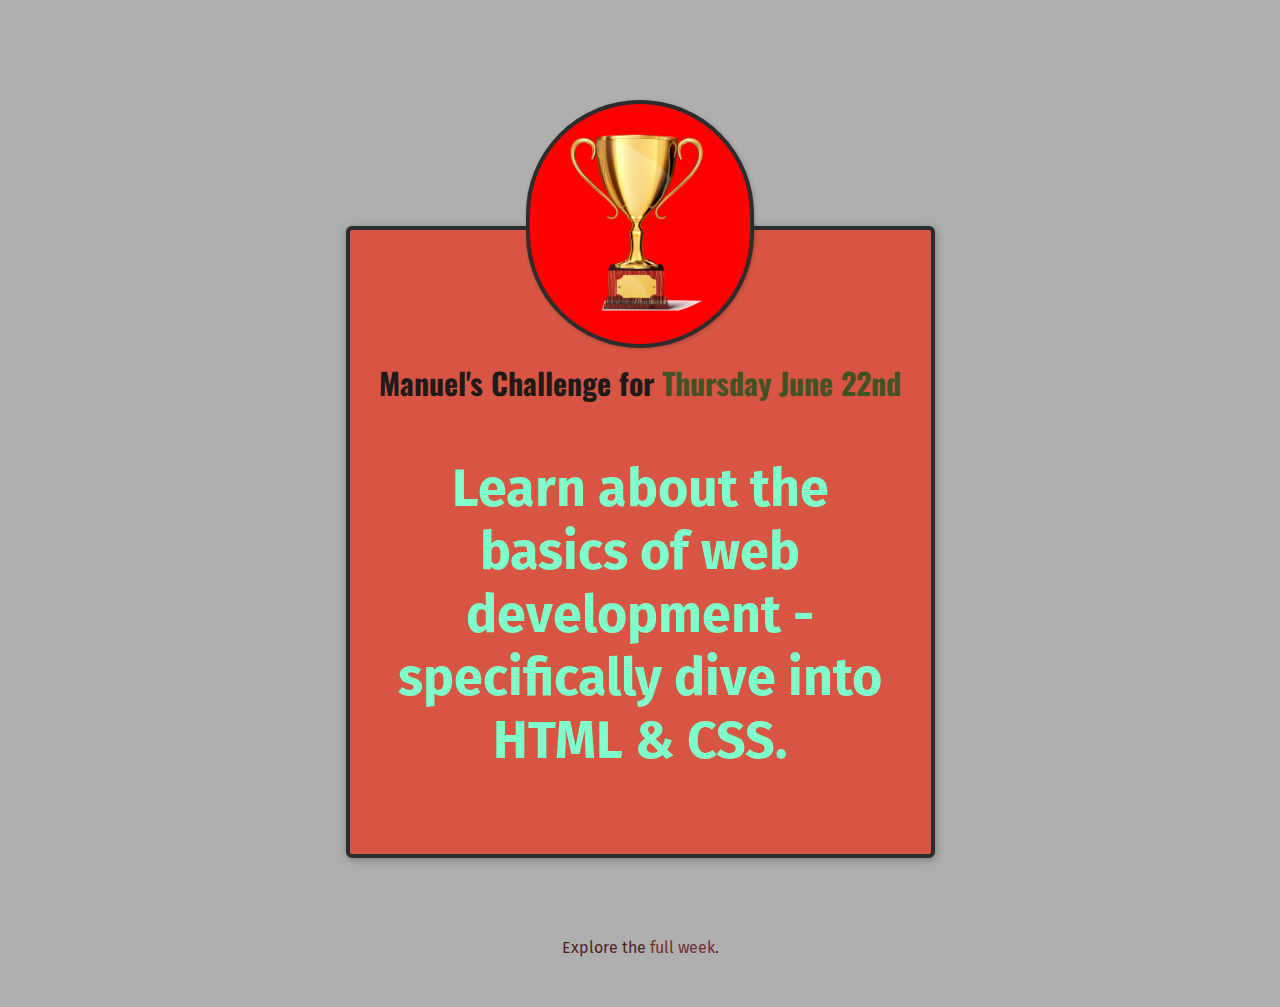
<file: html-css/1/index.html>
<!DOCTYPE html>
<html lang="en">
  <head>
    <meta charset="UTF-8" />
    <meta name="viewport" content="width=device-width, initial-scale=1.0" />
    <title>My Daily Challenge</title>
    <link rel="stylesheet" href="./css/shared.css" />
    <link rel="stylesheet" href="./styles.css" />
    <link rel="preconnect" href="https://fonts.googleapis.com" />
    <link rel="preconnect" href="https://fonts.gstatic.com" crossorigin />
    <link
      href="https://fonts.googleapis.com/css2?family=Fira+Sans:wght@400;700&family=Oswald:wght@700&display=swap"
      rel="stylesheet"
    />
  </head>
  <body>
    <main>
      <div class="over">
        <div class="img-container">
          <img src="./img/pngwing.com.png" alt="trophy"/>
        </div>
      </div>
      <div class="central-container">
        <h1>Manuel's Challenge for <span>Thursday June 22nd</span></h1>
        <p class="first-para">
          Learn about the basics of web development - specifically dive into
          HTML & CSS.
        </p>
      </div>
    </main>
    <footer>
      <p class="second-para">
        Explore the
        <a href="./pages/full-week.html">full week</a>.
      </p>
    </footer>
  </body>
</html>
</file>
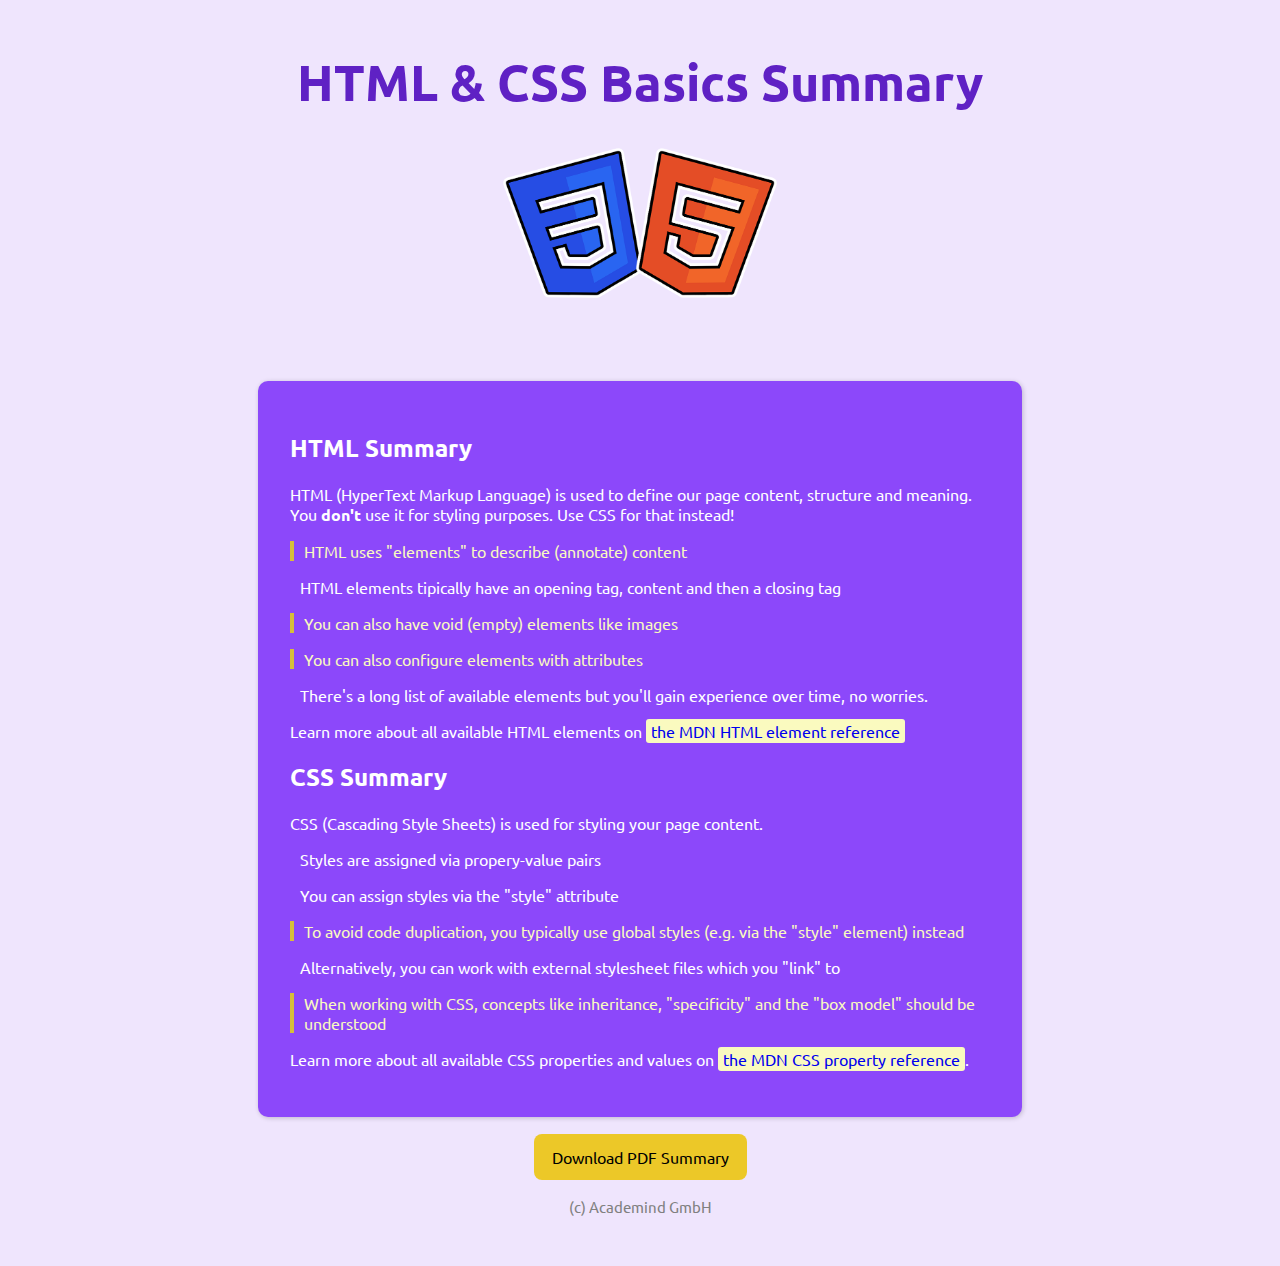
<file: html-css/practice-project-1/index.html>
<!DOCTYPE html>
<html lang="en">
  <head>
    <meta charset="UTF-8" />
    <meta name="viewport" content="width=device-width, initial-scale=1.0" />
    <title>HTML & CSS Basics Summary</title>
    <link rel="stylesheet" href="./styles/styles.css" />
    <link rel="preconnect" href="https://fonts.googleapis.com" />
    <link rel="preconnect" href="https://fonts.gstatic.com" crossorigin />
    <link
      href="https://fonts.googleapis.com/css2?family=Ubuntu:wght@400;700&display=swap"
      rel="stylesheet"
    />
  </head>
  <body>
    <header>
      <h1>HTML & CSS Basics Summary</h1>
      <img src="./images/html-css.png" alt="html and css logos" />
    </header>
    <main>
      <section>
          <h2>HTML Summary</h2>
          <p>
            HTML (HyperText Markup Language) is used to define our page content,
            structure and meaning. You <strong>don't</strong> use it for styling
            purposes. Use CSS for that instead!
          </p>
          <ul>
            <li class="main-highlight-list">
              <p>HTML uses "elements" to describe (annotate) content</p>
            </li>
            <li>
              <p>
                HTML elements tipically have an opening tag, content and then a
                closing tag
              </p>
            </li>
            <li class="main-highlight-list">
              <p>You can also have void (empty) elements like images</p>
            </li>
            <li class="main-highlight-list">
              <p>You can also configure elements with attributes</p>
            </li>
            <li>
              <p>
                There's a long list of available elements but you'll gain experience
                over time, no worries.
              </p>
            </li>
          </ul>
          <p>
            Learn more about all available HTML elements on
            <a
              class="main-reference-link"
              href="https://developer.mozilla.org/en-US/docs/Web/HTML/Element"
              >the MDN HTML element reference</a
            >
          </p>
      </section>
      <section>
          <h2>CSS Summary</h2>
          <p>CSS (Cascading Style Sheets) is used for styling your page content.</p>
          <ul>
            <li>
              <p>Styles are assigned via propery-value pairs</p>
            </li>
            <li>
              <p>You can assign styles via the "style" attribute</p>
            </li>
            <li class="main-highlight-list">
              <p>
                To avoid code duplication, you typically use global styles (e.g. via
                the "style" element) instead
              </p>
            </li>
            <li>
              <p>
                Alternatively, you can work with external stylesheet files which you
                "link" to
              </p>
            </li>
            <li class="main-highlight-list">
              <p>
                When working with CSS, concepts like inheritance, "specificity" and
                the "box model" should be understood
              </p>
            </li>
          </ul>
          <p>
            Learn more about all available CSS properties and values on
            <a
              class="main-reference-link"
              href="https://developer.mozilla.org/en-US/docs/Web/CSS/Reference"
              >the MDN CSS property reference</a
            >.
          </p>
      </section>
    </main>
    <footer>
      <a
        class="download"
        href="./files/html-css-basics-summary.pdf"
        target="_blank"
        >Download PDF Summary</a
      >
      <p>(c) Academind GmbH</p>
    </footer>
  </body>
</html>
</file>
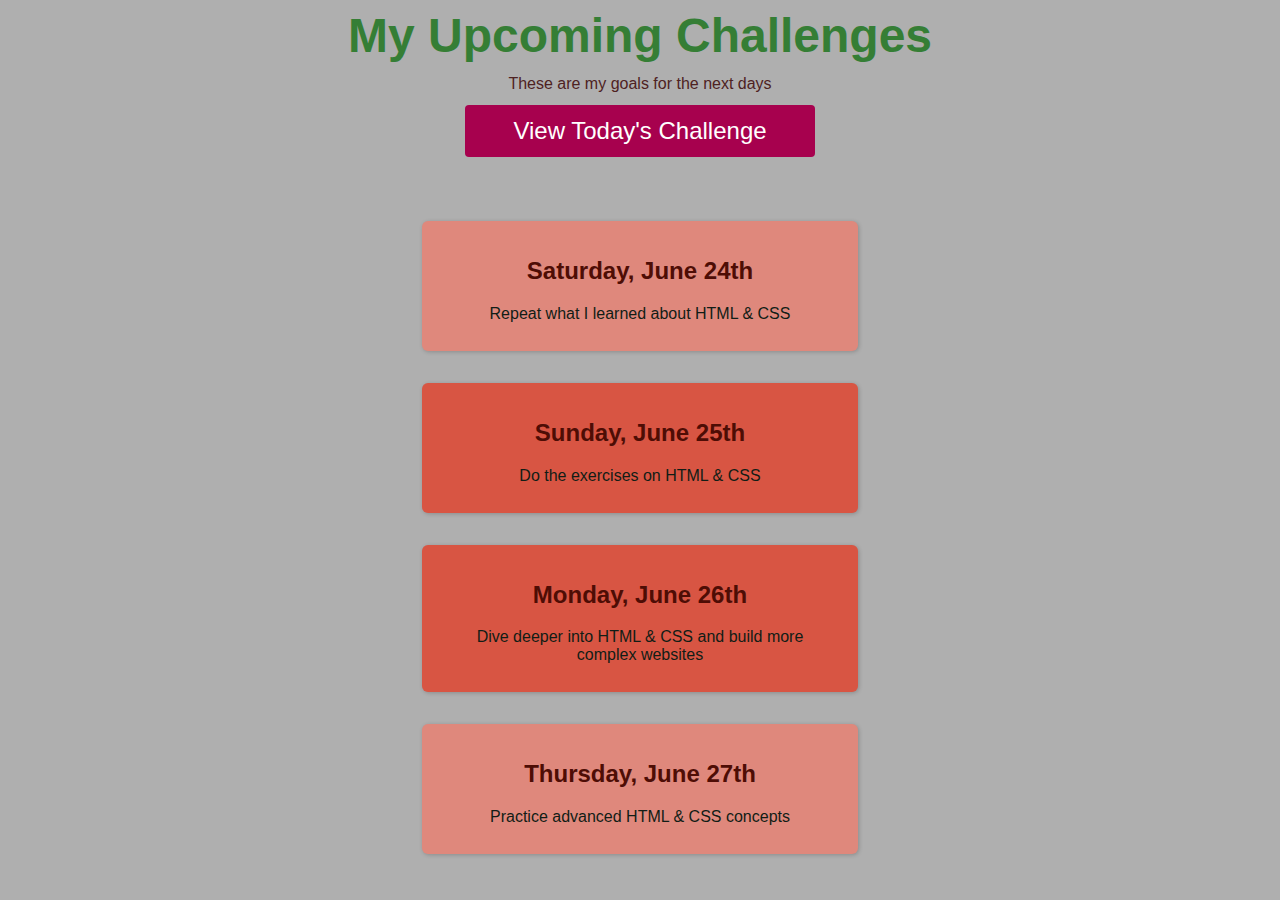
<file: html-css/1/pages/full-week.html>
<!DOCTYPE html>
<html lang="en">
  <head>
    <meta charset="UTF-8" />
    <meta name="viewport" content="width=device-width, initial-scale=1.0" />
    <title>My Upcoming Challenges</title>
    <link rel="stylesheet" href="../css/shared.css" />
    <link rel="stylesheet" href="../css/full-week.css" />
  </head>
  <body>
    <header>
      <h1>My Upcoming Challenges</h1>
      <p id="description">These are my goals for the next days</p>
      <a href="../index.html" class="link-index">View Today's Challenge</a>
    </header>
    <main>
      <ol>
        <li>
          <h2>Saturday, June 24th</h2>
          <p >Repeat what I learned about HTML & CSS</p>
        </li>
        <li class="highlight-goal">
          <h2>Sunday, June 25th</h2>
          <p >Do the exercises on HTML & CSS</p>
        </li>
        <li class="highlight-goal">
          <h2>Monday, June 26th</h2>
          <p>Dive deeper into HTML & CSS and build more complex websites</p>
        </li>
        <li>
          <h2>Thursday, June 27th</h2>
          <p>Practice advanced HTML & CSS concepts</p>
        </li>
      </ol>
    </main>
  </body>
</html>
</file>
<file: html-css/1/css/shared.css>
body {
    background: rgb(175, 175, 175);
    font-family: sans-serif;
    text-align: center;
  }
  
  h1 {
    text-align: center;
    color: darkolivegreen;
    font-family: 'Oswald', sans-serif;;
  }
  
  p {
    text-align: center;
    color: rgb(78, 34, 34);
    font-family: 'Fira Sans', sans-serif;
  }
  
  a {
    text-decoration: none;
    color: rgb(114, 46, 46);
  }
  
  a:hover {
    color: rgb(177, 13, 13);
  }
</file>
<file: html-css/1/styles.css>
body {
  margin: 50px;
}


main {
  margin: 100px auto 72px auto;
}

.over {
  position: relative;
}


.img-container{
  display: flex;
  align-items: center;
  justify-content: center;
  margin: 0 auto -122px auto;
  background-color: red;
  height: 240px;
  width: 220px;
  border-radius: 150px;
  border: 4px solid rgb(44, 44, 44);
  box-shadow: 1px 1px 4px rgba(0, 0, 0, .2);
}

img {
  height: 200px;
  width: auto;
}

.central-container {
  background-color: rgb(216, 85, 67);
  padding:30px 25px;
  border: 4px solid rgb(44, 44, 44);
  border-radius: 6px;
  box-shadow: 1px 2px 8px rgba(0, 0, 0, .3);
  width: 45%;
  margin: 0 auto;
}


h1 {
  padding-top: 80px;
  font-size: 30px;
  color: rgb(31, 25, 25);
}

h1 span{
  color: rgb(65, 82, 37);
}

.first-para {
  color: rgb(127, 255, 202);
  font-weight: bold;
  font-size: 52px; 
}


footer {
  margin-top: 80px
}
</file>
<file: html-css/practice-project-1/styles/styles.css>
body {
    margin: 50px;
    font-family: 'Ubuntu', sans-serif;
    background: rgb(239, 229, 253);
}

header {
    text-align: center;
    margin-bottom: 80px;
}

h1 {
    font-size: 50px;
    color: rgb(95, 33, 196);
}

img {
    height: 150px;
    width: auto;
}

main {
    background-color: rgb(140, 72, 250);
    width: 700px;
    color: white;
    border-radius: 10px;
    padding: 32px;
    margin: auto;
    margin-bottom: 30px;
    box-shadow: 1px 1px 5px rgba(0, 0, 0, 0.2);
}

ul {
    padding: 0;
    margin: 0;
    list-style: none;
}


li > p {
    padding-left: 10px;
}

.main-highlight-list {
    color: rgb(250, 250, 191);
}
.main-highlight-list > p {
    border-left: 4px solid rgb(214, 190, 57); 
}

.main-reference-link {
    background-color: rgb(250, 250, 191);
    text-decoration: none;
    padding: 2px 5px;
    border-radius: 3px;
}

.main-reference-link:hover, .main-reference-link:active{
    background-color: rgb(236, 200, 40);
}

footer {
    text-align: center;
}

footer > p {
    font-size: 15px;
    color: grey;
    margin-top: 30px;
}

.download {
    background-color: rgb(236, 200, 40);
    color: black;
    padding: 13px 18px;
    border-radius: 8px;
    text-decoration: none;
}

.download:hover {
    background-color: rgb(202, 170, 26);
}
</file>
<file: html-css/1/css/full-week.css>
header {
  margin-bottom: 64px;
}

h1 {
  font-size: 48px;
  color: rgb(53, 126, 53);
  margin: 0;
}

#description {
  margin: 12px 0;
}

/* header p {
  margin-bottom: 36px;
} */

a {
  display: inline-block;
  background-color: rgb(167, 1, 78);
  color: white;
  border-radius: 4px;
  font-size: 24px;
  padding: 12px 48px;

}

a:hover {
  background-color: rgb(180, 12, 90);
  color: white;
}

ol {
  list-style: none;
  width: 500px;
  margin: 36px auto 0 auto;
  padding: 0;
}

li {
  padding: 16px;
  margin: 32px;
  background-color: rgb(223, 136, 124);
  border-radius: 6px;
  box-shadow: 1px 1px 4px rgba( 0, 0, 0, 0.2);
}

li h2 {
  color: rgb(78, 13, 5);
  font-family: "Oswald", sans-serif;
}

main p {
  margin: 12px;
  color: rgb(17, 29, 22);
}

.highlight-goal {
  background-color: rgb(216, 85, 67);
}
</file>
